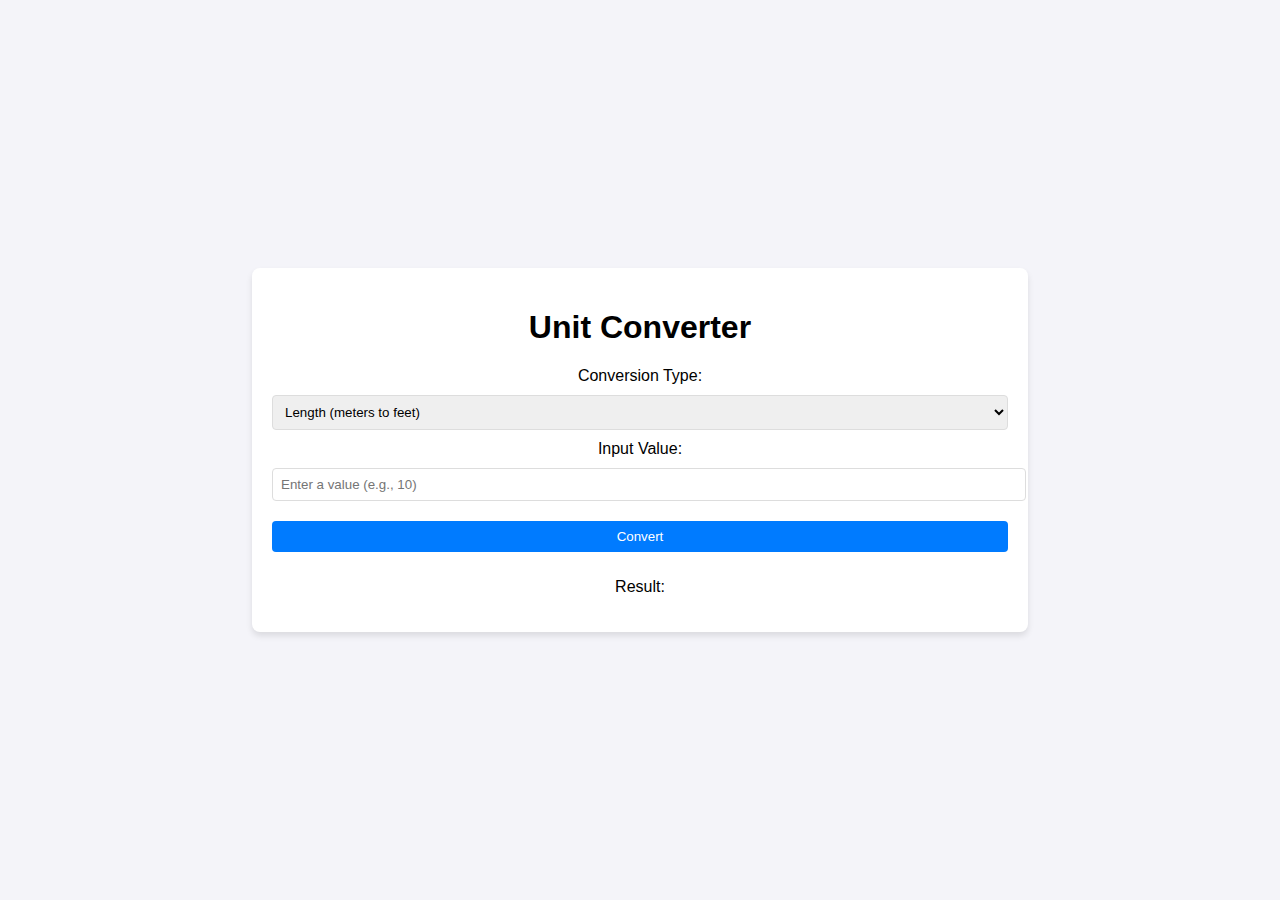
<file: CSC435100AdvanWeb/UtilityLibrary/index.html>
<!DOCTYPE html>
<html lang="en">
<head>
  <meta charset="UTF-8">
  <meta name="viewport" content="width=device-width, initial-scale=1.0">
  <title>Unit Converter</title>
  <link rel="stylesheet" href="styles.css">
</head>
<body>
  <div id="converter">
    <h1>Unit Converter</h1>
    <form id="converter-form">
        <label for="conversion-type">Conversion Type:</label>
        <select id="conversion-type">
          <option value="length">Length (meters to feet)</option>
          <option value="weight">Weight (kilograms to pounds)</option>
          <option value="temperature">Temperature (Celsius to Fahrenheit)</option>
        </select>
      
        <label for="input-value">Input Value:</label>
        <input type="text" id="input-value" placeholder="Enter a value (e.g., 10)" required>
      
        <button type="submit">Convert</button>
      </form>
      <p id="result">Result:</p>
      

  </div>
  <script src="utilities.js"></script>
  <script src="app.js"></script>
</body>
</html>
</file>
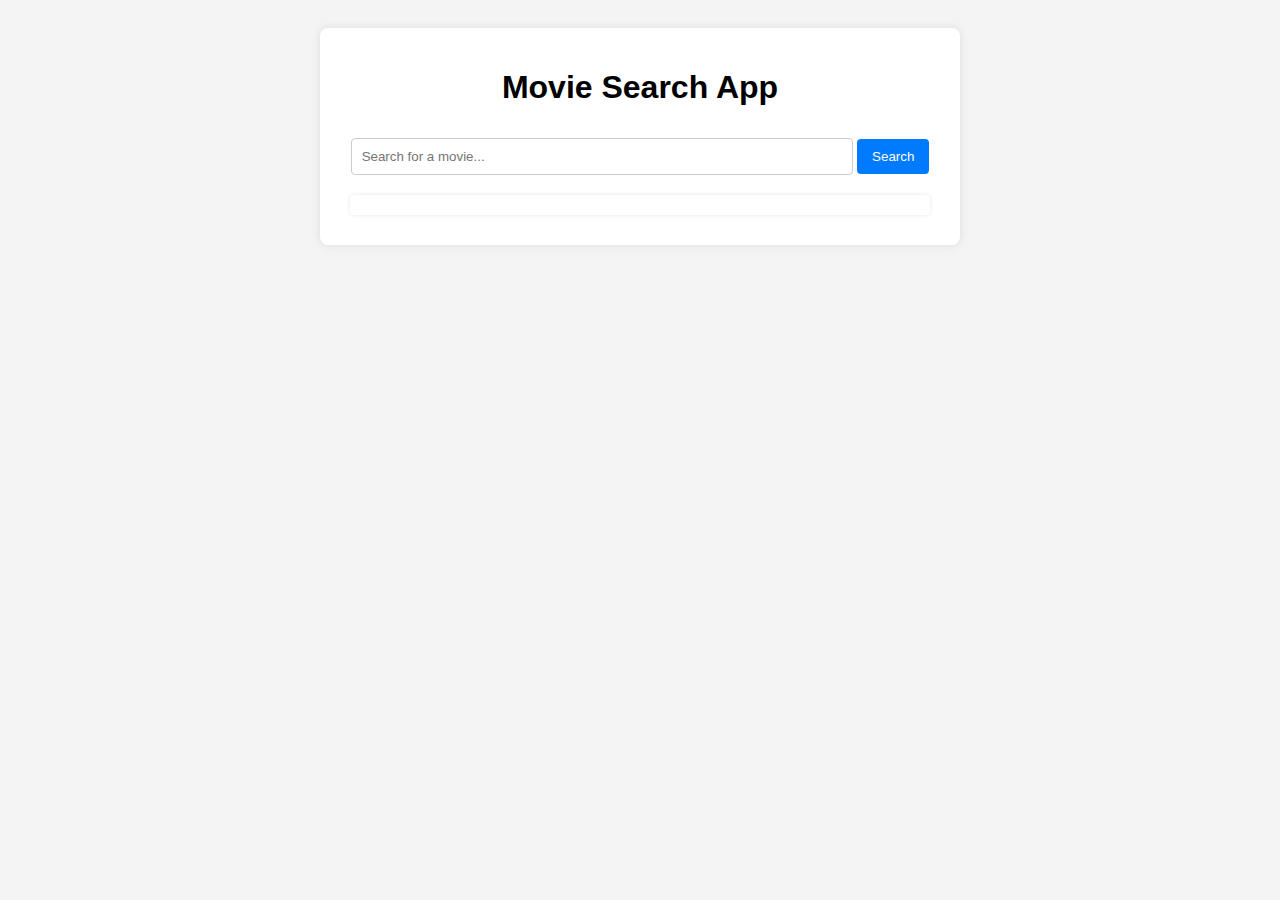
<file: CSC435100AdvanWeb/movieSearch/movieSearch.html>
<!DOCTYPE html>
<html lang="en">
<head>
    <meta charset="UTF-8">
    <meta name="viewport" content="width=device-width, initial-scale=1.0">
    <title>Movie Search App</title>
    <link rel="stylesheet" href="style.css">
    <script defer src="movieSearch.js"></script>
</head>
<body>
    <div id="app">
        <h1>Movie Search App</h1>
        <input type="text" id="searchInput" placeholder="Search for a movie...">
        <button id="searchButton">Search</button>
        <div id="loading" style="display: none;">Loading...</div>
        <div id="error" style="color: red;"></div>
        <div id="movies"></div>
        <div id="movieDetails"></div>
    </div>
</body>
</html>
</file>
<file: CSC435100AdvanWeb/UtilityLibrary/styles.css>
body {
    font-family: Arial, sans-serif;
    margin: 0;
    padding: 0;
    display: flex;
    justify-content: center;
    align-items: center;
    height: 100vh;
    background-color: #f4f4f9;
  }
  
  #converter {
    background: #fff;
    padding: 20px;
    border-radius: 8px;
    box-shadow: 0 4px 6px rgba(0, 0, 0, 0.1);
    text-align: center;
  }
  
  form {
    margin-top: 20px;
  }
  
  input, select, button {
    margin: 10px 0;
    padding: 8px;
    width: 100%;
    border: 1px solid #ddd;
    border-radius: 4px;
  }
  
  button {
    background: #007bff;
    color: white;
    border: none;
  }
</file>
<file: CSC435100AdvanWeb/movieSearch/style.css>
body {
    font-family: Arial, sans-serif;
    background-color: #f4f4f4;
    text-align: center;
    padding: 20px;
}

#app {
    max-width: 600px;
    margin: auto;
    background: white;
    padding: 20px;
    border-radius: 8px;
    box-shadow: 0 0 10px rgba(0, 0, 0, 0.1);
}

input {
    width: 80%;
    padding: 10px;
    margin: 10px 0;
    border: 1px solid #ccc;
    border-radius: 4px;
}

button {
    padding: 10px 15px;
    background-color: #007bff;
    color: white;
    border: none;
    border-radius: 4px;
    cursor: pointer;
}

button:hover {
    background-color: #0056b3;
}

#movies div, #movieDetails {
    background: #fff;
    margin: 10px;
    padding: 10px;
    border-radius: 4px;
    box-shadow: 0 0 5px rgba(0, 0, 0, 0.1);
}

#movies img {
    max-width: 100px;
    border-radius: 4px;
}
</file>
